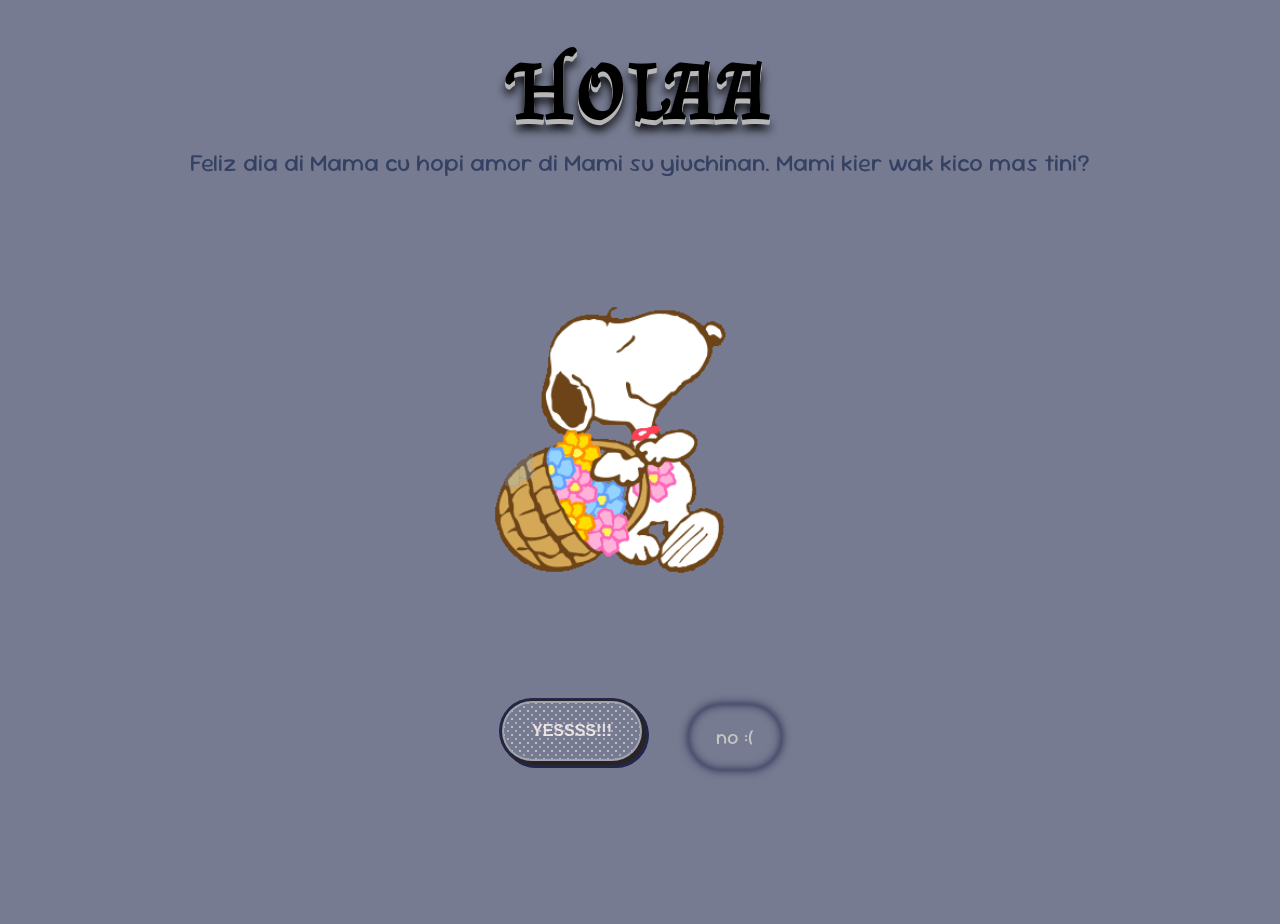
<file: index.html>
<!DOCTYPE html>
<html lang="en">
<head>
    <meta charset="UTF-8">
    <meta name="viewport" content="width=device-width, initial-scale=1.0">
    <title>To Mami</title>
    <link rel="shortcut icon" href="images/bigger panda.ico" type="image/x-icon">
    <link rel="stylesheet" href="styles/style.css">
</head>
<body>
    <header></header>
    <main id="main-index-container" class="main-container">
        
    </main>
    <footer></footer>
    <script src="script.js"></script>
</body>
</html>
</file>
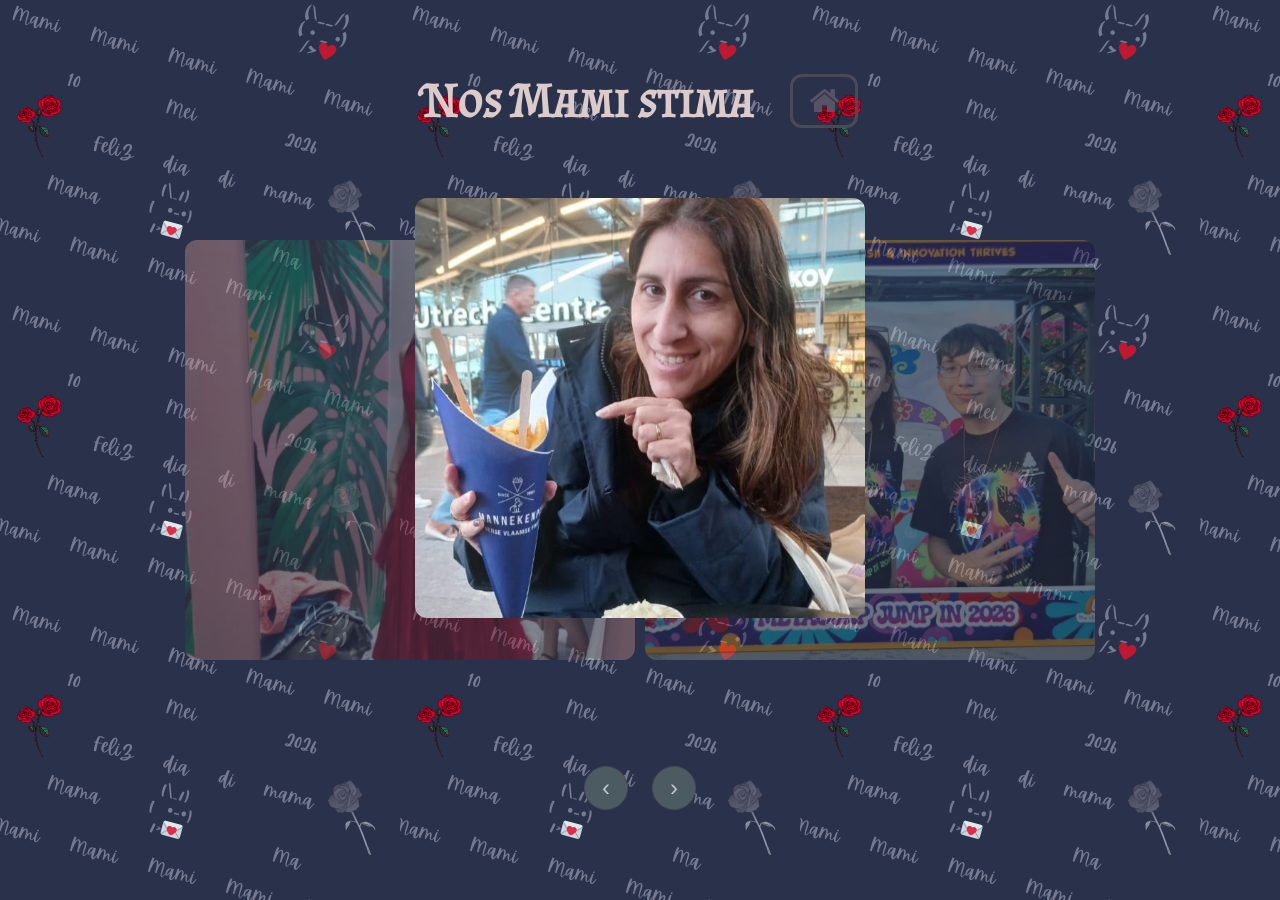
<file: carousel.html>
<!DOCTYPE html>
<html lang="en">
<head>
    <meta charset="UTF-8">
    <meta name="viewport" content="width=device-width, initial-scale=1.0">
    <title>To Mami</title>
    <link rel="shortcut icon" href="images/bigger panda.ico" type="image/x-icon">
    <link rel="stylesheet" href="styles/style.css">
    <link rel="stylesheet" href="https://cdnjs.cloudflare.com/ajax/libs/font-awesome/4.7.0/css/font-awesome.min.css">
</head>
<body id="letter-body">
    <main id="main-carousel-container" class="main-container">
        
    </main>
    <script src="carousel.js"></script>
</body>
</html>
</file>
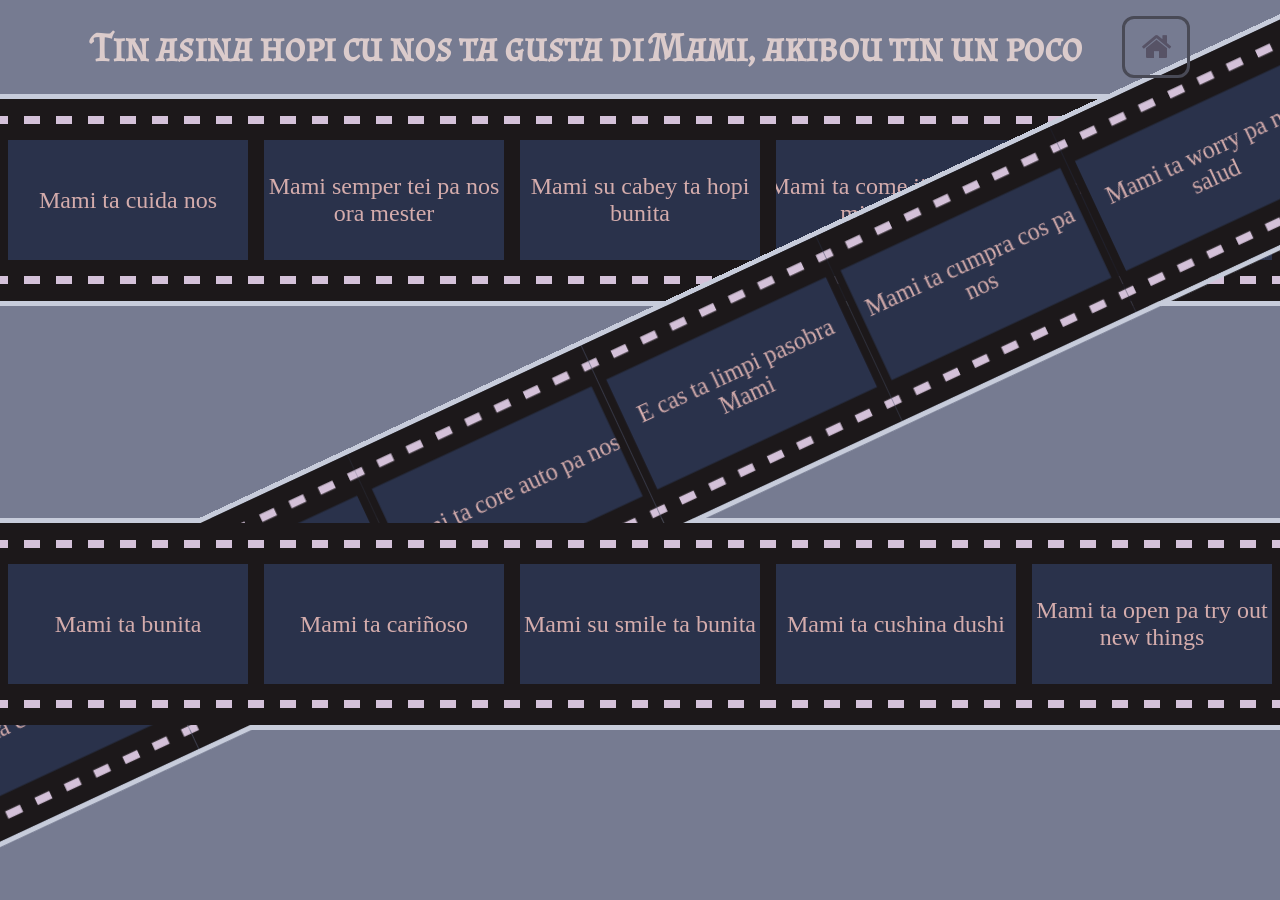
<file: film.html>
<!DOCTYPE html>
<html lang="en">
<head>
    <meta charset="UTF-8">
    <meta name="viewport" content="width=device-width, initial-scale=1.0">
    <title>To Mami</title>
    <link rel="shortcut icon" href="images/bigger panda.ico" type="image/x-icon">
    <link rel="stylesheet" href="styles/style.css">
    <link rel="stylesheet" href="https://cdnjs.cloudflare.com/ajax/libs/font-awesome/4.7.0/css/font-awesome.min.css">
</head>
<body id="letter-body">
    <main id="main-film-container" class="main-container">
        <!-- design done, fill in info -->
    </main>
    <script src="film.js"></script>
</body>
</html>
</file>
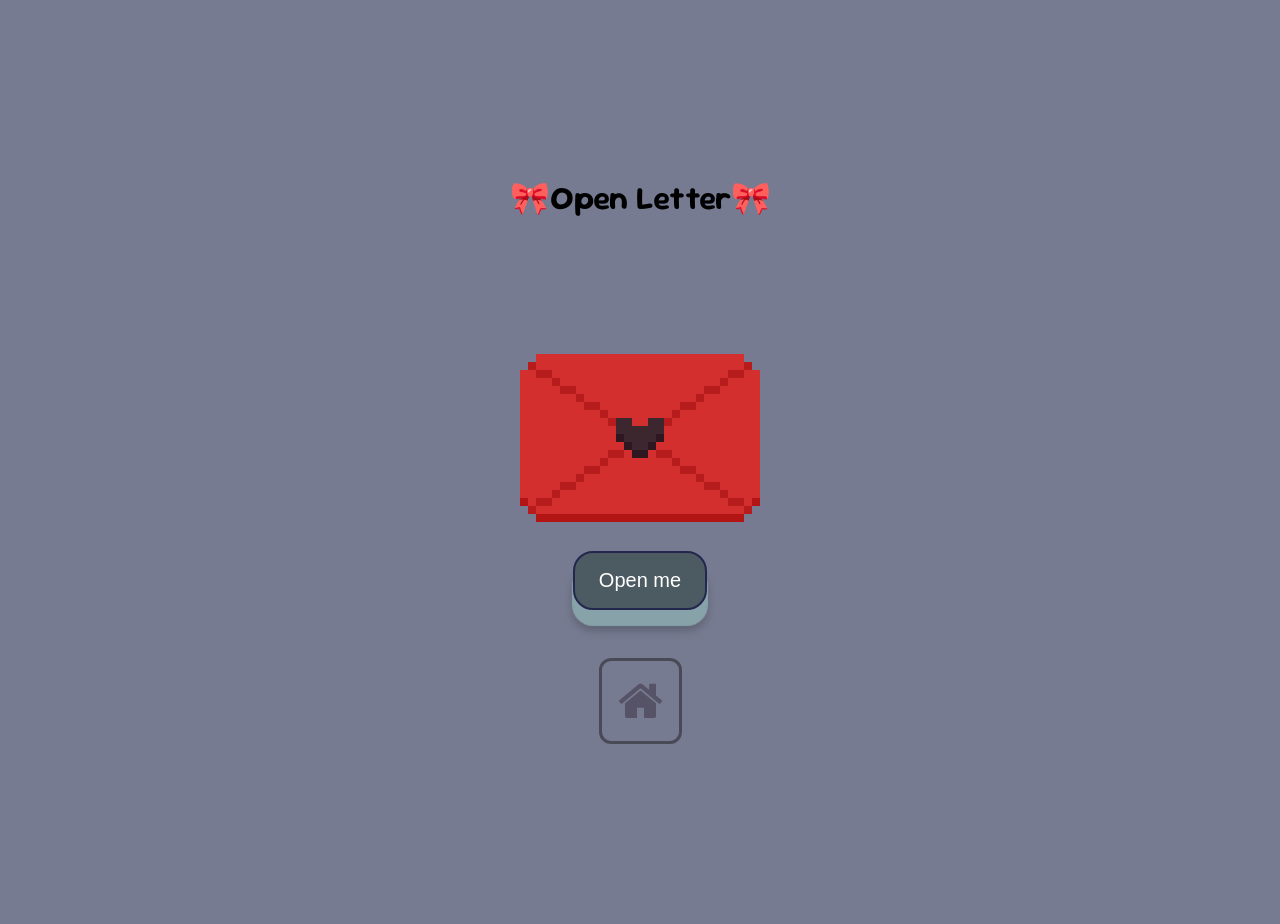
<file: letter.html>
<!DOCTYPE html>
<html lang="en">
<head>
    <meta charset="UTF-8">
    <meta name="viewport" content="width=device-width, initial-scale=1.0">
    <title>To Mami</title>
    <link rel="shortcut icon" href="images/bigger panda.ico" type="image/x-icon">
    <link rel="stylesheet" href="styles/style.css">
    <link rel="stylesheet" href="https://cdnjs.cloudflare.com/ajax/libs/font-awesome/4.7.0/css/font-awesome.min.css">
</head>
<body id="letter-body">
    <main id="main-letter-container" class="main-container">

    </main>
    <script src="letter.js"></script>
</body>
</html>
</file>
<file: styles/style.css>
/* css for index.html page */
@import url('https://fonts.googleapis.com/css2?family=Almendra+SC&family=Sour+Gummy:ital,wght@0,100..900;1,100..900&display=swap');
@import url(index.css);
@import url(menu.css);
@import url(letter.css);
@import url(carousel.css);
@import url(film.css);

:root {
    /* page colors */
    --primary-color: #767B91;
    --menu-card-color: #C5C5C5;
    --btn-primary-color: #4C5B61;
    --btn-secondary-color: #88A2AA;
    --btn-hover-color: #494a56;
    --film-primary-color: #2A324B;
    --film-secondary-color: #767B91;

    /* border */
    --border-color: #23264d;
    --border-secondary-color: #C7CCDB;

    /* font colors */
    --font-primary-color: #3c508a;
    --font-secondary-color: #354163;

    /* font family */
    --font-primary-family: 'Almendra SC', 'serif';
    --font-secondary-family: 'Sour Gummy', 'sans-serif';

    /* font sizes */
    --font-xs: 0.813rem;
    --font-sm: 0.875rem;
    --font-md: 0.938rem;
    --font-base: 1rem;
    --font-lg: 1.125rem;
    --font-xl: 1.25rem;
    --font-2xl: 1.5rem;
    --font-3xl: 2rem;

    /* page spaces (for margins/paddings) */
    --space-2xs: 0.25rem;
    --space-xs: 0.5rem;
    --space-sm: 0.75rem;
    --space-md: 1rem;
    --space-lg: 1.25rem;
    --space-xl: 1.5rem;
    --space-2xl: 1.75rem;
    --space-3xl: 2rem;
    --space-4xl: 2.25rem;
    --space-5xl: 2.5rem;

    /* elements spaces (for buttons/cards) */
    --menu-card-width: 90%;

    /* border radius */
    --radius-xs: 0.25rem;
    --radius-sm: 0.5rem;
    --radius-md: 0.75rem;
    --radius-lg: 1rem;
    --radius-xl: 1.25rem;
    --radius-xxl: 2rem;
    --radius-xxxl: 3rem;
    --radius-full: 9999px;
}
* {
    padding: 0;
    margin: 0;
}
body {
    background-color: var(--primary-color);
    /* overflow: hidden; */
    height: 100vh;
}
.main-container {
    display: flex;
    flex-direction: column;
    flex-wrap: nowrap;
    margin: var(--space-xl);
    justify-content: center;
    align-items: center;
    text-align: center;
}

.home-btn {
    background: transparent;
    border: 3px solid var(--btn-hover-color);
    padding: var(--space-md);
    border-radius: var(--radius-md);
    z-index: 12;
}
.home-btn:hover {
    background-color: var(--border-secondary-color);
    cursor: pointer;
    transition: 0.2s cubic-bezier(0.6, 0.04, 0.98, 0.335);
}
.home-btn i:hover {
    color: white !important;
    transition: 0.15s cubic-bezier(0.6, 0.04, 0.98, 0.335);
}
</file>
